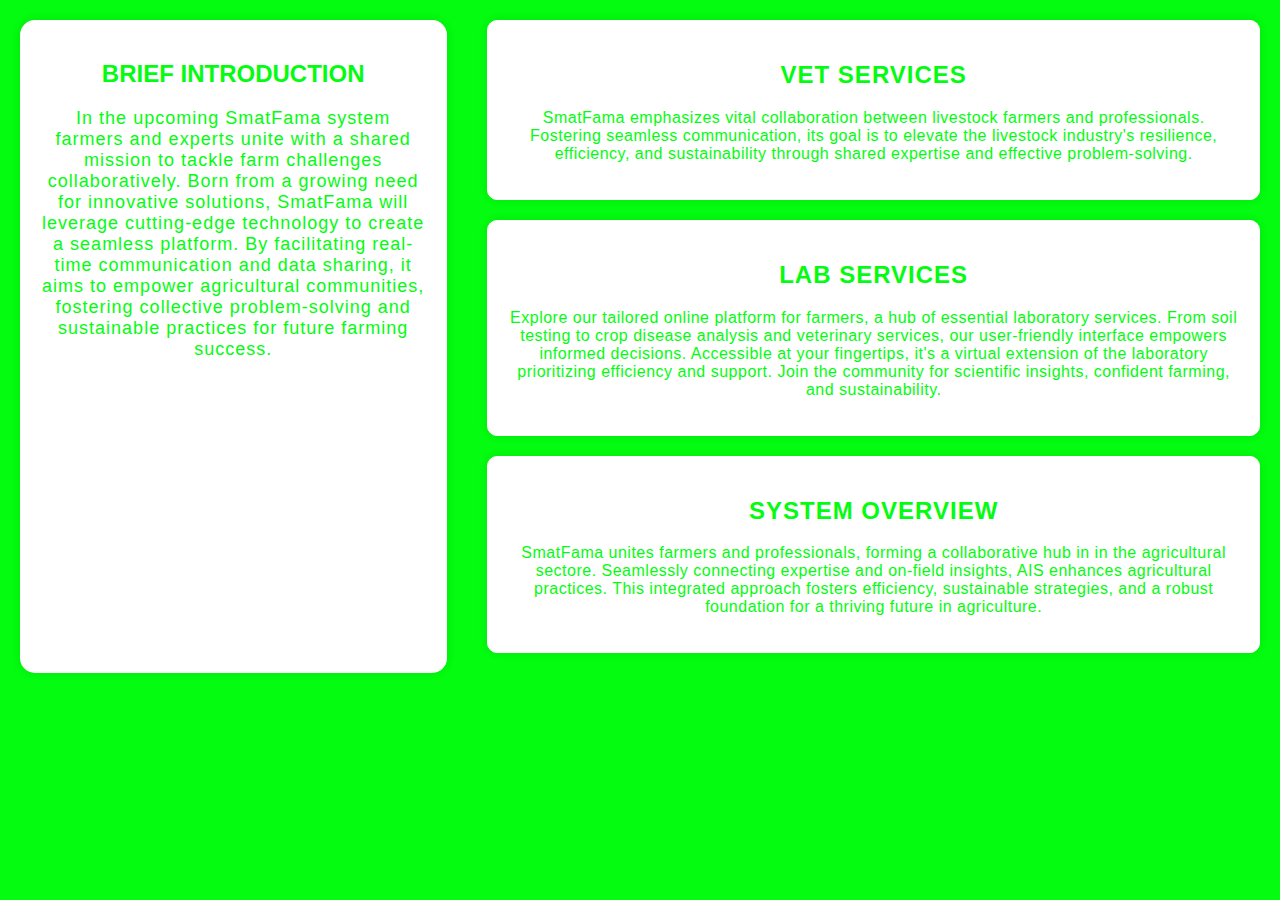
<file: AboutSmatfama.html>
<!DOCTYPE html>
<html lang="en">
<head>
    <meta charset="UTF-8">
    <meta name="viewport" content="width=device-width, initial-scale=1.0">
    <title>Your System Webpage</title>
    <style>
        body {
            display: flex;
            justify-content: space-between;
            background-color: #03fc0f;
            color: #fff;
            font-family: Arial, sans-serif;
            margin: 0;
        }

        .box1 {
            flex: 1;
            padding: 20px;
            margin: 20px;
            border-right: 1px solid #fff;
            background-color:#fff;
            color: #03fc0f;
            border-radius: 15px;
            box-shadow: 0 0 10px rgba(0, 0, 0, 0.1);
            margin-bottom: 20px;
        }

        .box2 {
            flex: 2;
            padding: 20px;
        }

        .box {
            margin-bottom: 20px;
            padding: 20px;
            border: 1px solid #fff;
            text-align: center;
            background-color: #fff;
            color: #03fc0f;
            border-radius: 10px;
            box-shadow: 0 0 10px rgba(0, 0, 0, 0.1);
        }

        h2 {
            color: #03fc0f;
        }

        p {
            color: #03fc0f;
        }
    </style>
</head>
<body>
    <div class="box1">
        <h2 style="text-align: center;"><b>BRIEF INTRODUCTION</b></h2>
        <p style="font-size: 18px; letter-spacing: 1px; text-align: center;">In the upcoming SmatFama system farmers and experts unite with a shared mission to 
            tackle farm challenges collaboratively. Born from a growing need for innovative solutions, 
            SmatFama will leverage cutting-edge technology to create a seamless platform.
             By facilitating real-time communication and data sharing, it aims to empower agricultural communities,
             fostering collective problem-solving and sustainable practices for future farming success.</p>
    </div>

    <div class="box2">
        <div class="box">
            <h2 style="text-align: center; letter-spacing: 1px; text-transform: uppercase; font-weight: bold;">Vet Services</h2>
            <p style="font-size: 16px; letter-spacing: 0.5px; text-align: center;">SmatFama emphasizes vital collaboration between livestock farmers and professionals. 
                Fostering seamless communication, its goal is to elevate the livestock industry's resilience, efficiency, 
                and sustainability through shared expertise and effective problem-solving.</p>
        </div>

        <div class="box">
            <h2 style="text-align: center; letter-spacing: 1px; text-transform: uppercase; font-weight: bold;">Lab Services</h2>
            <p style="font-size: 16px; letter-spacing: 0.5px; text-align: center;">Explore our tailored online platform for farmers, a hub of essential laboratory services.
                 From soil testing to crop disease analysis and veterinary services, our user-friendly interface empowers informed decisions.
                  Accessible at your fingertips, it's a virtual extension of the laboratory prioritizing efficiency and support.
                 Join the community for scientific insights, confident farming, and sustainability.</p>
        </div>

        <div class="box">
            <h2 style="text-align: center; letter-spacing: 1px; text-transform: uppercase; font-weight: bold;">System Overview</h2>
            <p style="font-size: 16px; letter-spacing: 0.5px; text-align: center;">SmatFama unites farmers and professionals, forming a collaborative hub in in the agricultural sectore. 
                Seamlessly connecting expertise and on-field insights, AIS enhances agricultural practices.
                 This integrated approach fosters efficiency, sustainable strategies, and a robust foundation for a thriving future in agriculture.</p>
        </div>
    </div>
</body>
</html>
</file>
